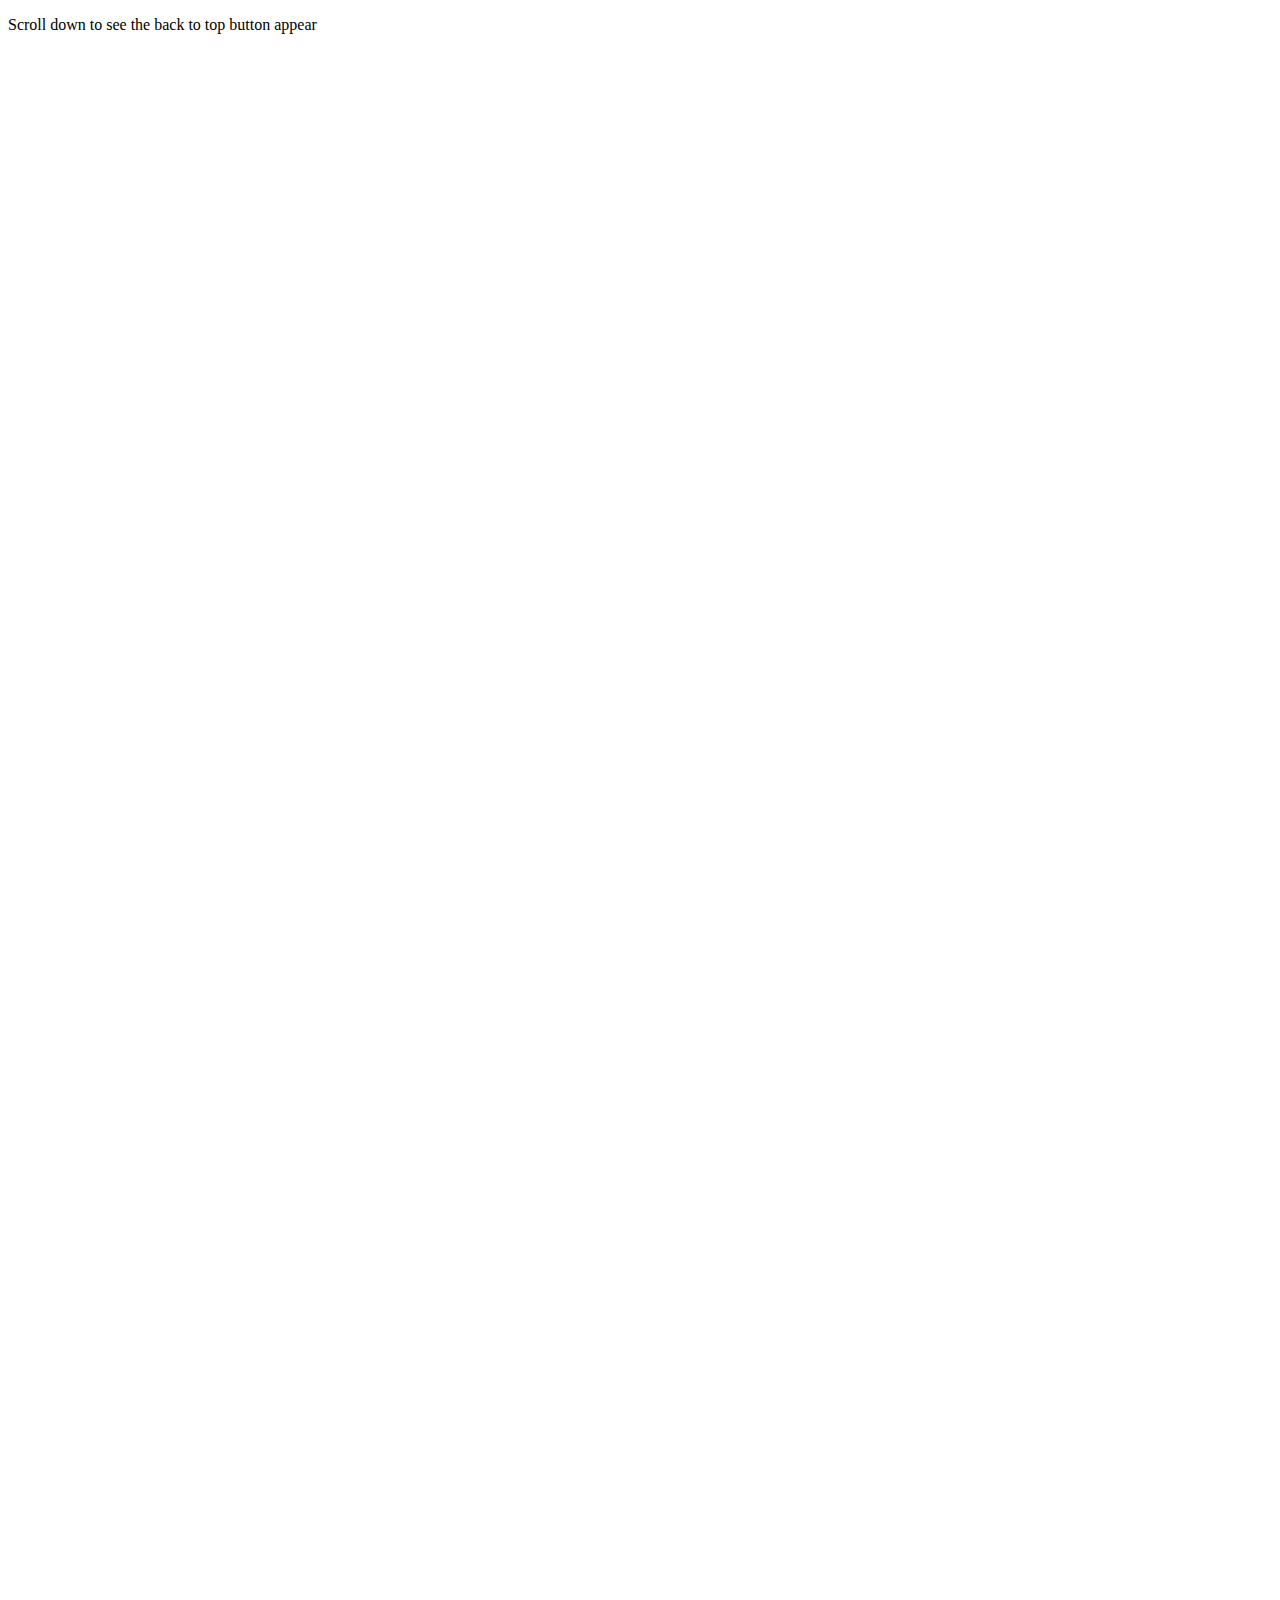
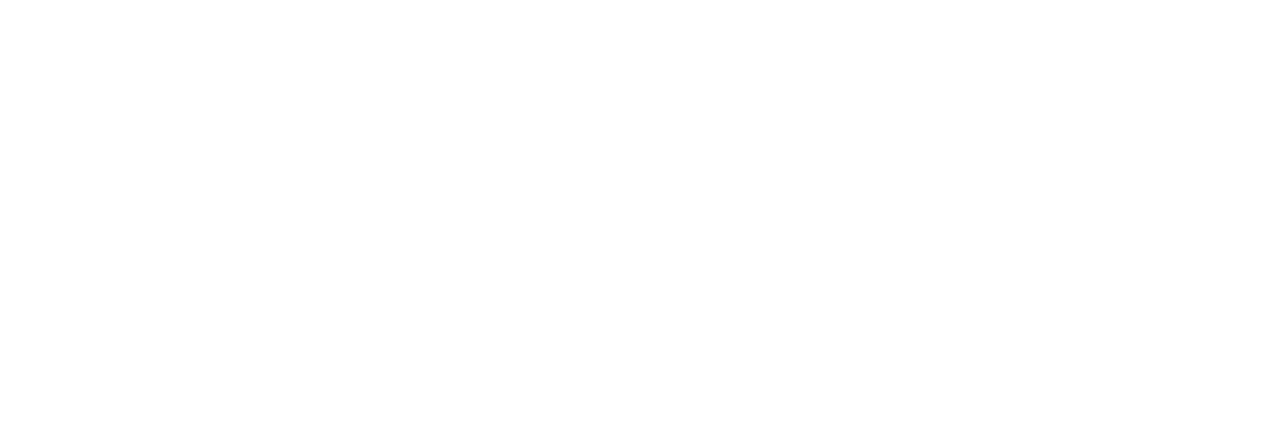
<file: backbutton.html>
<!DOCTYPE html>
<html>
<head>
    <style>
        .back-to-top {
            position: fixed;
            bottom: 30px;
            right: 30px;
            width: 50px;
            height: 50px;
            background-color: #6c63ff;
            color: white;
            border-radius: 50%;
            display: flex;
            align-items: center;
            justify-content: center;
            font-size: 1.2rem;
            z-index: 99;
            opacity: 0;
            visibility: hidden;
            transition: all 0.3s ease;
            text-decoration: none;
        }
        
        .back-to-top.active {
            opacity: 1;
            visibility: visible;
        }
        
        .back-to-top:hover {
            background-color: #4d44db;
            transform: translateY(-3px);
        }
    </style>
</head>
<body>
    <!-- Content with enough height to enable scrolling -->
    <div style="height: 2000px;">
        <p>Scroll down to see the back to top button appear</p>
    </div>

    <!-- Back to Top Button -->
    <a href="#" class="back-to-top"><i class="fas fa-arrow-up"></i></a>

    <!-- Font Awesome for the icon -->
    <link rel="stylesheet" href="https://cdnjs.cloudflare.com/ajax/libs/font-awesome/6.4.0/css/all.min.css">

    <script>
        // Show/hide back to top button based on scroll position
        window.addEventListener('scroll', function() {
            const backToTop = document.querySelector('.back-to-top');
            if (window.scrollY > 300) {
                backToTop.classList.add('active');
            } else {
                backToTop.classList.remove('active');
            }
        });

        // Smooth scroll to top when clicked
        document.querySelector('.back-to-top').addEventListener('click', function(e) {
            e.preventDefault();
            window.scrollTo({
                top: 0,
                behavior: 'smooth'
            });
        });
    </script>
</body>
</html>
</file>
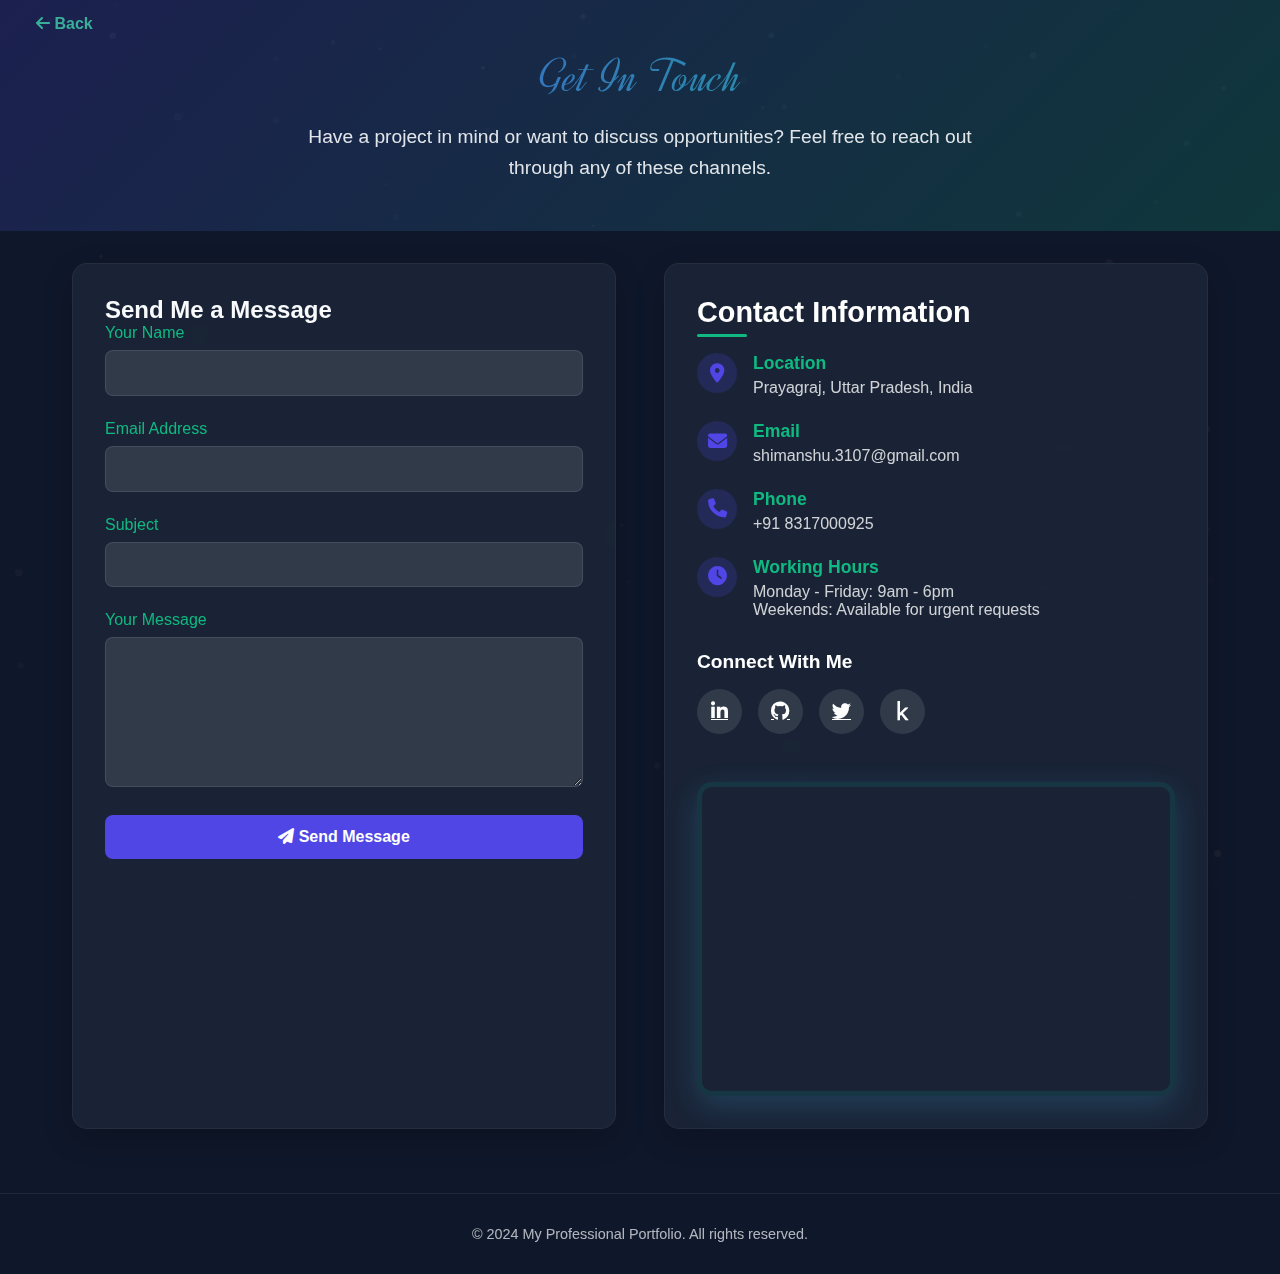
<file: contact.html>
<!DOCTYPE html>
<html lang="en">
<head>
    <meta charset="UTF-8">
    <meta name="viewport" content="width=device-width, initial-scale=1.0">
    <title>Contact Me | Professional Portfolio</title>
    <link rel="stylesheet" href="https://cdnjs.cloudflare.com/ajax/libs/font-awesome/6.4.0/css/all.min.css">
    <style>
        @import url('https://fonts.googleapis.com/css2?family=Allura&family=Carattere&family=Dancing+Script:wght@400..700&family=Dynalight&family=Engagement&family=Fontdiner+Swanky&family=Italianno&family=Qwigley&display=swap');
        :root {
            --primary: #4f46e5;
            --secondary: #10b981;
            --dark: #1e293b;
            --light: #f8fafc;
            --overlay: rgba(15, 23, 42, 0.9);
        }

        * {
            margin: 0;
            padding: 0;
            box-sizing: border-box;
            font-family: 'Segoe UI', Tahoma, Geneva, Verdana, sans-serif;
        }

        body {
            background-color: #0f172a;
            color: var(--light);
            min-height: 100vh;
            overflow-x: hidden;
        }

        /* Animated Background Canvas */
        #bg-canvas {
            position: fixed;
            top: 0;
            left: 0;
            width: 100%;
            height: 100%;
            z-index: -1;
            opacity: 0.15;
        }

        /* Header Styles */
        header {
            text-align: center;
            padding: 3rem 1rem;
            position: relative;
            overflow: hidden;
        }

        header::before {
            content: '';
            position: absolute;
            top: 0;
            left: 0;
            width: 100%;
            height: 100%;
            background: linear-gradient(135deg, rgba(79, 70, 229, 0.2) 0%, rgba(16, 185, 129, 0.2) 100%);
            z-index: -1;
        }

        h1 {
            font-size: 3rem;
            margin-bottom: 1rem;
            background: linear-gradient(to right, #4f46e5, #10b981);
            -webkit-background-clip: text;
            background-clip: text;
            color: transparent;
            font-weight: 800;
            font-family: "Dynalight", cursive;
            font-weight: 400;
            font-style: normal;
        }

        .subtitle {
            font-size: 1.2rem;
            opacity: 0.9;
            max-width: 700px;
            margin: 0 auto;
            line-height: 1.6;
        }

        /* Main Content Container */
        .container {
            max-width: 1200px;
            margin: 0 auto;
            padding: 2rem;
            display: grid;
            grid-template-columns: repeat(auto-fit, minmax(300px, 1fr));
            gap: 3rem;
        }

        /* Contact Form Styles */
        .contact-form {
            background: rgba(30, 41, 59, 0.7);
            border-radius: 15px;
            padding: 2rem;
            box-shadow: 0 10px 30px rgba(0, 0, 0, 0.2);
            border: 1px solid rgba(255, 255, 255, 0.05);
            backdrop-filter: blur(10px);
            transition: all 0.3s ease;
        }

        .contact-form:hover {
            transform: translateY(-5px);
            box-shadow: 0 15px 40px rgba(0, 0, 0, 0.3);
        }

        .form-group {
            margin-bottom: 1.5rem;
        }

        .form-group label {
            display: block;
            margin-bottom: 0.5rem;
            font-weight: 500;
            color: var(--secondary);
        }

        .form-control {
            width: 100%;
            padding: 0.8rem 1rem;
            background: rgba(255, 255, 255, 0.1);
            border: 1px solid rgba(255, 255, 255, 0.1);
            border-radius: 8px;
            color: white;
            font-size: 1rem;
            transition: all 0.3s ease;
        }

        .form-control:focus {
            outline: none;
            border-color: var(--primary);
            background: rgba(255, 255, 255, 0.15);
        }

        textarea.form-control {
            min-height: 150px;
            resize: vertical;
        }

        .btn {
            display: inline-block;
            padding: 0.8rem 2rem;
            background: var(--primary);
            color: white;
            border: none;
            border-radius: 8px;
            font-size: 1rem;
            font-weight: 600;
            cursor: pointer;
            transition: all 0.3s ease;
            text-align: center;
            width: 100%;
        }

        .btn:hover {
            background: #4338ca;
            transform: translateY(-2px);
            box-shadow: 0 5px 15px rgba(79, 70, 229, 0.3);
        }

        /* Contact Info Styles */
        .contact-info {
            background: rgba(30, 41, 59, 0.7);
            border-radius: 15px;
            padding: 2rem;
            box-shadow: 0 10px 30px rgba(0, 0, 0, 0.2);
            border: 1px solid rgba(255, 255, 255, 0.05);
            backdrop-filter: blur(10px);
            transition: all 0.3s ease;
        }

        .contact-info:hover {
            transform: translateY(-5px);
            box-shadow: 0 15px 40px rgba(0, 0, 0, 0.3);
        }

        .contact-info h2 {
            font-size: 1.8rem;
            margin-bottom: 1.5rem;
            color: white;
            position: relative;
            display: inline-block;
        }

        .contact-info h2::after {
            content: '';
            position: absolute;
            bottom: -8px;
            left: 0;
            width: 50px;
            height: 3px;
            background: var(--secondary);
            border-radius: 3px;
        }

        .info-item {
            display: flex;
            align-items: flex-start;
            margin-bottom: 1.5rem;
        }

        .info-icon {
            width: 40px;
            height: 40px;
            background: rgba(79, 70, 229, 0.2);
            border-radius: 50%;
            display: flex;
            justify-content: center;
            align-items: center;
            margin-right: 1rem;
            flex-shrink: 0;
            color: var(--primary);
            font-size: 1.2rem;
        }

        .info-content h3 {
            font-size: 1.1rem;
            margin-bottom: 0.3rem;
            color: var(--secondary);
        }

        .info-content p, .info-content a {
            color: rgba(255, 255, 255, 0.8);
            text-decoration: none;
            transition: all 0.3s ease;
        }

        .info-content a:hover {
            color: var(--primary);
        }

        /* Social Media Links */
        .social-links {
            margin-top: 2rem;
        }

        .social-links h3 {
            font-size: 1.2rem;
            margin-bottom: 1rem;
            color: white;
        }

        .social-icons {
            display: flex;
            gap: 1rem;
        }

        .social-icon {
            width: 45px;
            height: 45px;
            border-radius: 50%;
            background: rgba(255, 255, 255, 0.1);
            display: flex;
            justify-content: center;
            align-items: center;
            color: white;
            font-size: 1.2rem;
            transition: all 0.3s ease;
        }

        .social-icon:hover {
            background: var(--primary);
            transform: translateY(-3px);
        }

        /* Map Container */
        .map-container {
            margin-top: 3rem;
            border-radius: 15px;
            overflow: hidden;
            box-shadow: 0 10px 30px rgba(70, 176, 233, 0.2);
            border: 5px solid rgba(12, 215, 208, 0.1);
        }

        .map-container iframe {
            width: 100%;
            height: 300px;
            border: none;
        }

        /* Floating animation */
        @keyframes float {
            0%, 100% {
                transform: translateY(0);
            }
            50% {
                transform: translateY(-10px);
            }
        }

        .floating {
            animation: float 6s ease-in-out infinite;
        }

        /* Responsive Design */
        @media (max-width: 768px) {
            h1 {
                font-size: 2.2rem;
            }

            .container {
                padding: 1rem;
                grid-template-columns: 1fr;
            }

            .contact-form, .contact-info {
                padding: 1.5rem;
            }
        }

        /* Footer */
        footer {
            text-align: center;
            padding: 2rem;
            margin-top: 2rem;
            font-size: 0.9rem;
            opacity: 0.7;
            border-top: 1px solid rgba(255, 255, 255, 0.1);
        }

        .back-button {
        position: absolute;
        top: 5px;
        left: 20px;
        z-index: 999;
        background: transparent;
        color: #39af99;
        padding: 10px 16px;
        border-radius: 8px;
        text-decoration: none;
        font-weight: 600;
        transition: background 0.3s ease, transform 0.2s ease, box-shadow 0.3s ease;
        }

        .back-button:hover {
        background-color:none;
        transform: scale(1.08);
        box-shadow: 0 6px 15px rgba(32, 158, 183, 0.552);
        }

    </style>
</head>
<body> 
    
    <!-- Back Button -->
    <a href="javascript:history.back()" class="back-button">
     <i class="fas fa-arrow-left"></i> Back
   </a>


    <!-- Animated Background Canvas -->
    <canvas id="bg-canvas"></canvas>

    <header>
        <h1>Get In Touch</h1>
        <p class="subtitle">Have a project in mind or want to discuss opportunities? Feel free to reach out through any of these channels.</p>
    </header>

    <div class="container transparent">
        <!-- Contact Form -->
        <div class="contact-form floating">
            <h2>Send Me a Message</h2>
            <form id="contactForm">
                <div class="form-group">
                    <label for="name">Your Name</label>
                    <input type="text" id="name" class="form-control" required>
                </div>
                <div class="form-group">
                    <label for="email">Email Address</label>
                    <input type="email" id="email" class="form-control" required>
                </div>
                <div class="form-group">
                    <label for="subject">Subject</label>
                    <input type="text" id="subject" class="form-control" required>
                </div>
                <div class="form-group">
                    <label for="message">Your Message</label>
                    <textarea id="message" class="form-control" required></textarea>
                </div>
                <button type="submit" class="btn">
                    <i class="fas fa-paper-plane"></i> Send Message
                </button>
            </form>
        </div>

        <!-- Contact Information -->
        <div class="contact-info">
            <h2>Contact Information</h2>
            
            <div class="info-item">
                <div class="info-icon">
                    <i class="fas fa-map-marker-alt"></i>
                </div>
                <div class="info-content">
                    <h3>Location</h3>
                    <p>Prayagraj, Uttar Pradesh, India</p>
                </div>
            </div>
            
            <div class="info-item">
                <div class="info-icon">
                    <i class="fas fa-envelope"></i>
                </div>
                <div class="info-content">
                    <h3>Email</h3>
                    <a href="mailto:your.email@example.com">shimanshu.3107@gmail.com</a>
                </div>
            </div>
            
            <div class="info-item">
                <div class="info-icon">
                    <i class="fas fa-phone"></i>
                </div>
                <div class="info-content">
                    <h3>Phone</h3>
                    <a href="tel:+918317000925">+91 8317000925</a>
                </div>
            </div>
            
            <div class="info-item">
                <div class="info-icon">
                    <i class="fas fa-clock"></i>
                </div>
                <div class="info-content">
                    <h3>Working Hours</h3>
                    <p>Monday - Friday: 9am - 6pm</p>
                    <p>Weekends: Available for urgent requests</p>
                </div>
            </div>
            
            <div class="social-links">
                <h3>Connect With Me</h3>
                <div class="social-icons">
                    <a href="https://linkedin.com/in/himanshu-singh-392699286" class="social-icon" title="LinkedIn"><i class="fab fa-linkedin-in"></i></a>
                    <a href="https://github.com/Code-sHimanshu" class="social-icon" title="GitHub"><i class="fab fa-github"></i></a>
                    <a href="https://x.com/shimanshusingh_?t=YUx-omQbj8V8UC8BKvQ_QA&s=09" class="social-icon" title="Twitter"><i class="fab fa-twitter"></i></a>
                    <a href="https://www.kaggle.com/shimanshusingh" class="social-icon" title="kaggle"><i class="fab fa-kaggle"></i></a>
                </div>
            </div>
            
            <div class="map-container">
                <iframe src="https://www.google.com/maps/embed?pb=!1m18!1m12!1m3!1d14346.794939013518!2d81.8335478!3d25.4358011!2m3!1f0!2f0!3f0!3m2!1i1024!2i768!4f13.1!3m3!1m2!1s0x398534ae71b6123d%3A0xf72b38f8edb5f23d!2sPrayagraj%2C%20Uttar%20Pradesh!5e0!3m2!1sen!2sin!4v1713979223123!5m2!1sen!2sin" allowfullscreen="" loading="lazy" referrerpolicy="no-referrer-when-downgrade">
                </iframe>
            </div>
        </div>
    </div>

    <footer>
        <p>© 2024 My Professional Portfolio. All rights reserved.</p>
    </footer>

    <script>
        // Animated Background Canvas
        const canvas = document.getElementById('bg-canvas');
        const ctx = canvas.getContext('2d');
        
        canvas.width = window.innerWidth;
        canvas.height = window.innerHeight;
        
        const particles = [];
        const particleCount = 100;
        
        // Create particles
        for (let i = 0; i < particleCount; i++) {
            particles.push({
                x: Math.random() * canvas.width,
                y: Math.random() * canvas.height,
                size: Math.random() * 3 + 1,
                speedX: Math.random() * 0.5 - 0.25,
                speedY: Math.random() * 0.5 - 0.25,
                color: `rgba(${Math.floor(Math.random() * 100 + 155)}, 
                        ${Math.floor(Math.random() * 100 + 155)}, 
                        ${Math.floor(Math.random() * 100 + 155)}, 
                        ${Math.random() * 0.3 + 0.1})`
            });
        }
        
        // Animation loop
        function animate() {
            ctx.clearRect(0, 0, canvas.width, canvas.height);
            
            for (let i = 0; i < particles.length; i++) {
                const p = particles[i];
                
                ctx.fillStyle = p.color;
                ctx.beginPath();
                ctx.arc(p.x, p.y, p.size, 0, Math.PI * 2);
                ctx.fill();
                
                // Movement
                p.x += p.speedX;
                p.y += p.speedY;
                
                // Reset particles that go off screen
                if (p.x < 0 || p.x > canvas.width || p.y < 0 || p.y > canvas.height) {
                    p.x = Math.random() * canvas.width;
                    p.y = Math.random() * canvas.height;
                }
            }
            
            requestAnimationFrame(animate);
        }
        
        animate();
        
        // Handle window resize
        window.addEventListener('resize', function() {
            canvas.width = window.innerWidth;
            canvas.height = window.innerHeight;
        });

        // Form submission
        document.getElementById('contactForm').addEventListener('submit', function(e) {
            e.preventDefault();
            
            // Get form values
            const name = document.getElementById('name').value;
            const email = document.getElementById('email').value;
            const subject = document.getElementById('subject').value;
            const message = document.getElementById('message').value;
            
            // Here you would typically send the data to a server
            // For demo purposes, we'll just show an alert
            alert(`Thank you, ${name}! Your message has been sent. I'll get back to you soon at ${email}.`);
            
            // Reset form
            this.reset();
        });

        // Add floating animation to alternate elements with delay
        document.querySelectorAll('.contact-info .info-item:nth-child(odd)').forEach(item => {
            item.style.animation = 'float 6s ease-in-out infinite';
        });

        document.querySelectorAll('.contact-info .info-item:nth-child(even)').forEach(item => {
            item.style.animation = 'float 6s ease-in-out infinite 1s';
        });
    </script>
</body>
</html>
</file>
